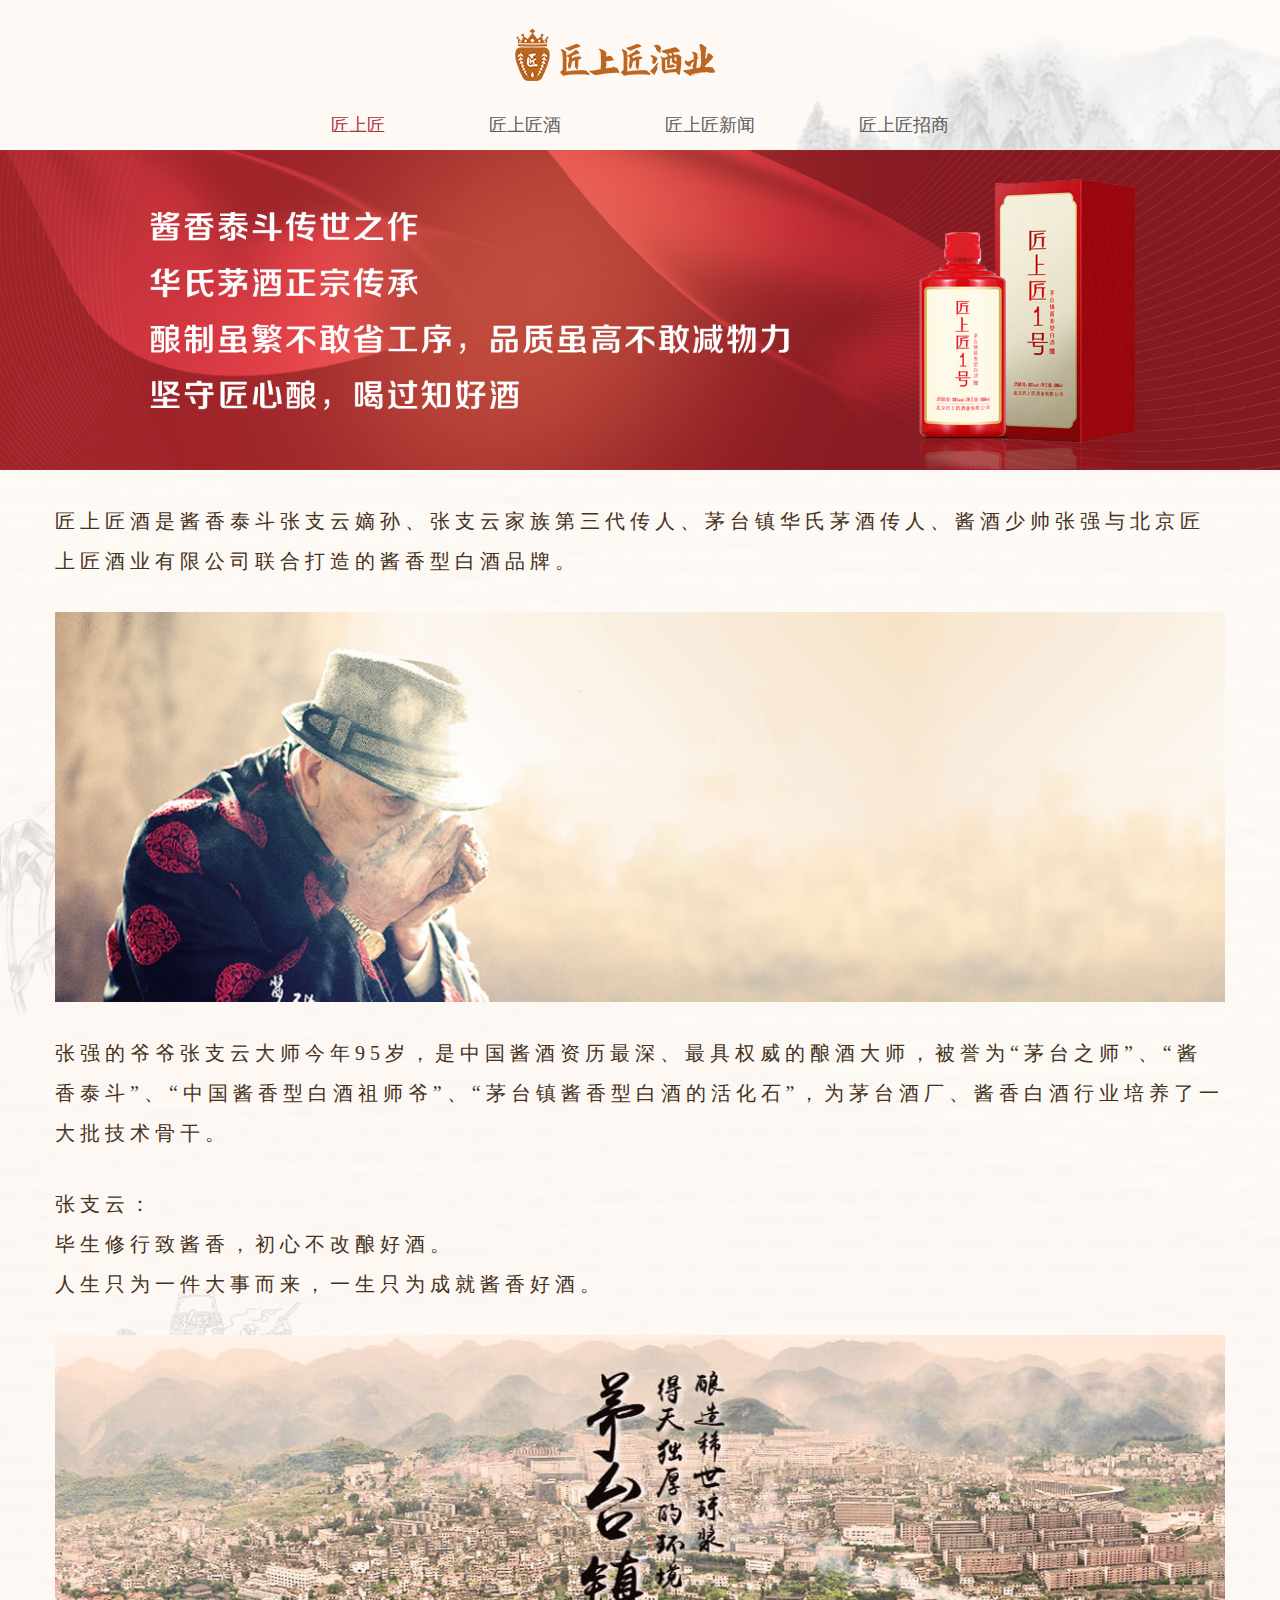
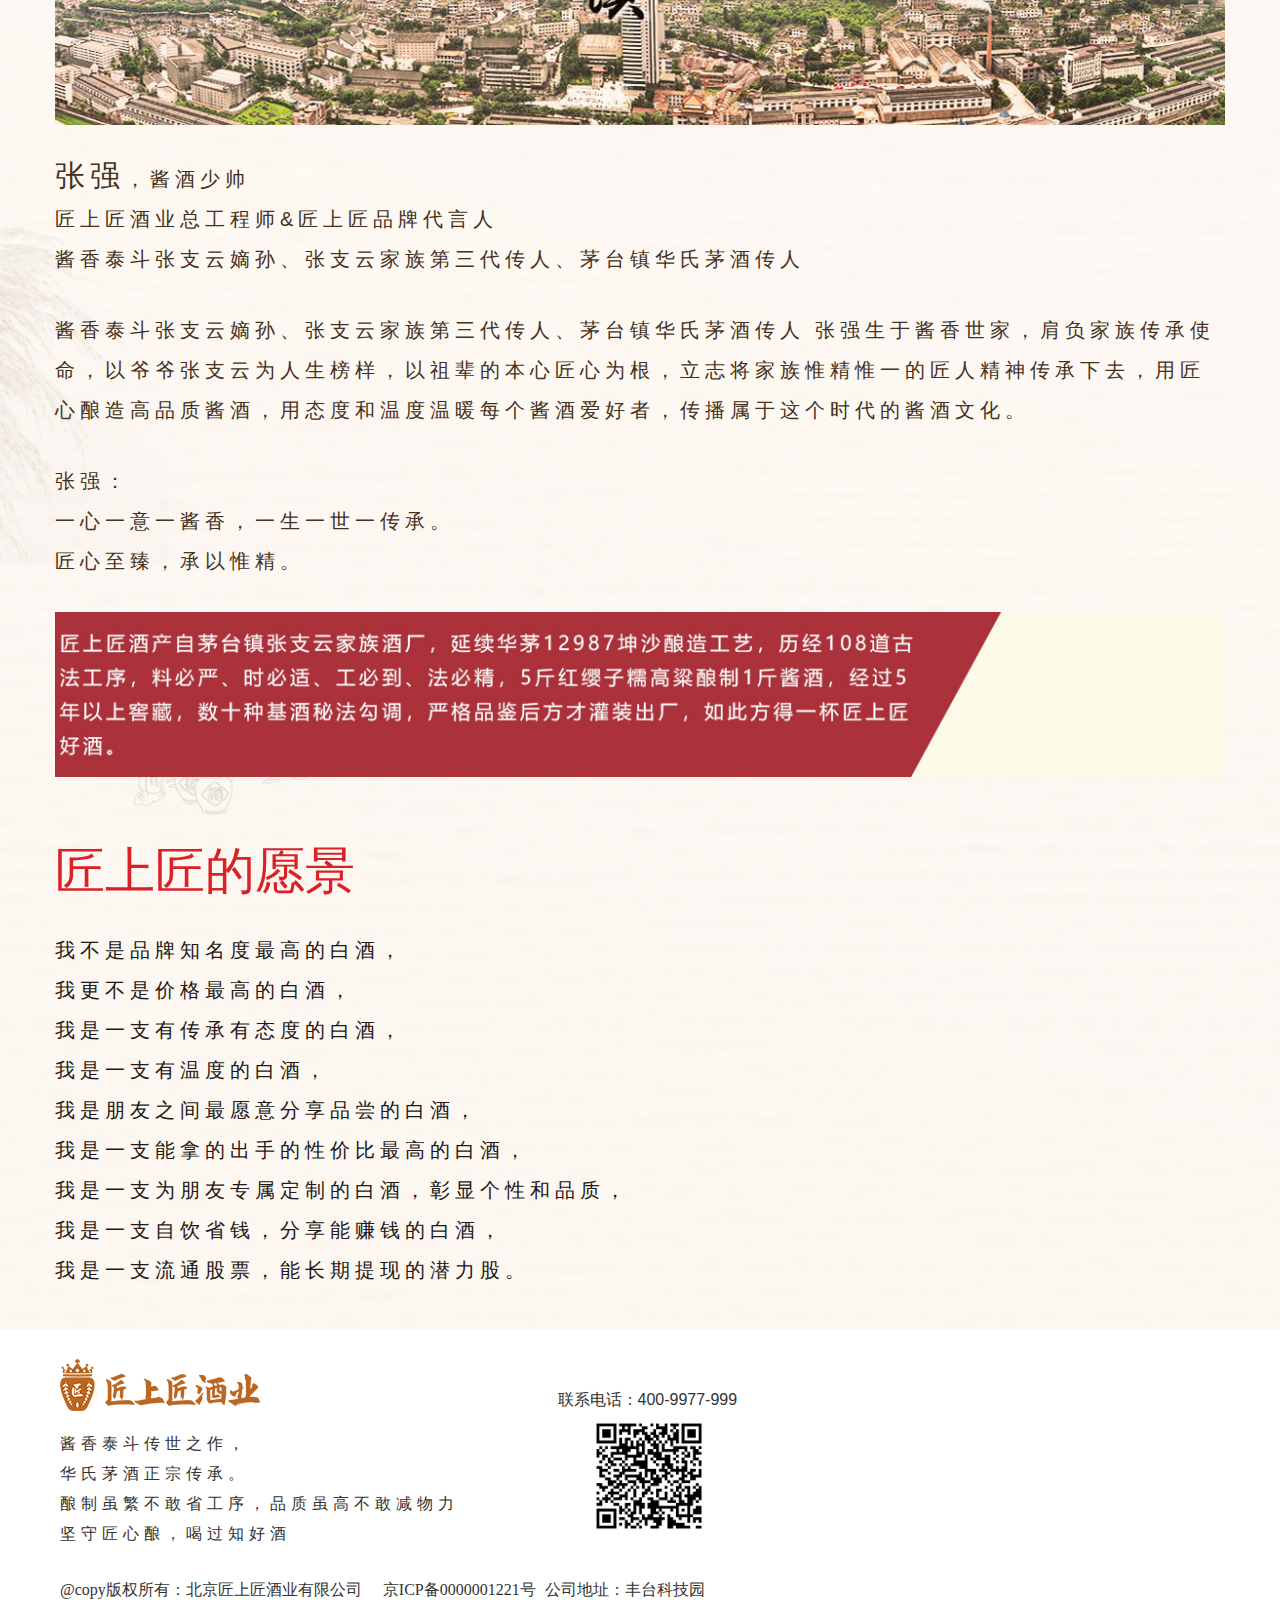
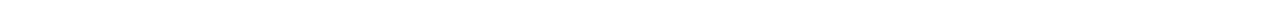
<file: index.html>
<!DOCTYPE html>
<html lang="en">

<head>
    <meta charset="UTF-8">
    <meta name="viewport" content="width=device-width, initial-scale=1.0, maximum-scale=1, user-scalable=no">
    <meta http-equiv="X-UA-Compatible" content="ie=edge">
    <link rel="shortcut icon" href="images/logo.jpg" type="image/x-icon">
    <link rel="stylesheet" href="css/bootstrap.css">
    <link rel="stylesheet" href="css/normalize.css">
    <link rel="stylesheet" href="css/style.css">
    <script>
        functionresize() {
            vardocEl = document.documentElement;
            varclientWidth = window.innerWidth;
            if (!clientWidth) return;
            if (clientWidth >= 640) {
                docEl.style.fontSize = '100px';
            } else {
                docEl.style.fontSize = 100 * (clientWidth / 640) + 'px';
            }

        }
        resize();


        window.addEventListener('resize', resize);
    </script>
    <title>匠上匠酒业</title>
</head>

<body>
    <!-- 移动端导航 -->
    <div class="container navtry">
        <img class="mlogo" src="images/log.png" alt="">
        <ul class="navul">
            <li class="active"><a class="one" href="index.html">匠上匠</a></li>
            <li><a class="two" href="wine.html">匠上匠酒</a></li>
            <li><a href="news.html">匠上匠新闻</a></li>
            <li><a href="#">匠上匠招商</a></li>
        </ul>
    </div>
    <nav class="navbar navbar-default" role="navigation">
        <div class="container">
            <div class="navbar-header">
                <button type="button" class="navbar-toggle" data-toggle="collapse" data-target="#example-navbar-collapse">
                    <span class="sr-only">切换导航</span>
                    <span class="icon-bar"></span>
                    <span class="icon-bar"></span>
                    <span class="icon-bar"></span>
                </button>
                <a class="navbar-brand" href="#">
                    <img class="mlogo" src="images/log.png" alt="">
                </a>
            </div>
            <div class="collapse navbar-collapse" id="example-navbar-collapse">
                <ul class="nav navbar-nav">
                    <li class="active"><a class="one" href="index.html">首页</a></li>
                    <li><a class="two" href="jiu.html">酒</a></li>
                    <li><a href="#">新闻</a></li>
                    <li><a href="#">招商</a></li>
                </ul>
            </div>
        </div>
    </nav>
    <!-- pc端导航 -->
    <nav>
        <div class="container">

            <div class="nav_box">
                <div id="header" class="header">
                    <div id="logo" class="logo"><img src="images/log.png" alt="匠上匠酒业" /></div>
                </div>
                <div id="list_box" class="list_box">
                    <ul>
                        <li class="active"><a href="index.html">匠上匠</a></li>
                        <li><a href="#">匠上匠酒</a></li>
                        <li><a href="news.html">匠上匠新闻</a></li>
                        <li><a href="#">匠上匠招商</a></li>
                    </ul>
                </div>
            </div>
        </div>

    </nav>
    <!-- 移动端轮播 -->
    <div id="myCarousel" class="carousel slide">
        <!-- 轮播（Carousel）指标 -->
        <!-- <ol class="carousel-indicators">
            <li data-target="#myCarousel" data-slide-to="0" class="active"></li>
            <li data-target="#myCarousel" data-slide-to="1"></li>
            <li data-target="#myCarousel" data-slide-to="2"></li>
        </ol> -->
        <!-- 轮播（Carousel）项目 -->
        <div class="carousel-inner">
            <div class="item active">
                <img src="images/banner.png" alt="First slide">
            </div>
            <!-- <div class="item">
                <img src="images/banner.png" alt="Second slide">
            </div>
            <div class="item">
                <img src="images/banner.png" alt="Third slide">
            </div> -->
        </div>
    </div>
    <!-- pc端轮播 -->
    <div id="myCarousel2" class="carousel slide">
        <!-- 轮播（Carousel）指标 -->
        <!-- <ol class="carousel-indicators">
            <li data-target="#myCarousel" data-slide-to="0" class="active"></li>
            <li data-target="#myCarousel" data-slide-to="1"></li>
            <li data-target="#myCarousel" data-slide-to="2"></li>
        </ol> -->
        <!-- 轮播（Carousel）项目 -->
        <div class="carousel-inner">
            <div class="item active">
                <img src="images/banner.png" alt="First slide">
            </div>
            <!-- <div class="item">
                <img src="images/banner.png" alt="Second slide">
            </div>
            <div class="item">
                <img src="images/banner.png" alt="Third slide">
            </div> -->
        </div>
    </div>
    <!-- 主要内容 -->
    <div class="container-fluid">
        <div class="container" style="padding: 0">
            <p class="zzy">匠上匠酒是酱香泰斗张支云嫡孙、张支云家族第三代传人、茅台镇华氏茅酒传人、酱酒少帅张强与北京匠上匠酒业有限公司联合打造的酱香型白酒品牌。</p>
            <img style="width: 100%;" src="images/zzy.jpg" alt="">
            <p class="zzy">张强的爷爷张支云大师今年95岁，是中国酱酒资历最深、最具权威的酿酒大师，被誉为“茅台之师”、“酱香泰斗”、“中国酱香型白酒祖师爷”、“茅台镇酱香型白酒的活化石”，为茅台酒厂、酱香白酒行业培养了一大批技术骨干。</p>
            <div class="text">
                <h4>张支云：</h4>
                <h4>毕生修行致酱香，初心不改酿好酒。</h4>
                <h4>人生只为一件大事而来，一生只为成就酱香好酒。</h4>
            </div>

            <img style="width: 100%;" src="images/zq.jpg" alt="">
            <div class="text textzq">
                <h4><span>张强</span>，酱酒少帅</h4>
                <h4>匠上匠酒业总工程师&匠上匠品牌代言人</h4>
                <h4>酱香泰斗张支云嫡孙、张支云家族第三代传人、茅台镇华氏茅酒传人</h4>
            </div>
            <p class="zzy">酱香泰斗张支云嫡孙、张支云家族第三代传人、茅台镇华氏茅酒传人 张强生于酱香世家，肩负家族传承使命，以爷爷张支云为人生榜样，以祖辈的本心匠心为根，立志将家族惟精惟一的匠人精神传承下去，用匠心酿造高品质酱酒，用态度和温度温暖每个酱酒爱好者，传播属于这个时代的酱酒文化。
            </p>
            <div class="text">
                <h4>张强：</h4>
                <h4>一心一意一酱香，一生一世一传承。</h4>
                <h4>匠心至臻，承以惟精。</h4>
            </div>
            <img style="width: 100%;" src="images/ht.jpg" alt="">
            <div class="hope">
                <h1 class="title">匠上匠的愿景</h1>
                <p class="hope_text">我不是品牌知名度最高的白酒，</p>
                <p class="hope_text">我更不是价格最高的白酒，</p>
                <p class="hope_text">我是一支有传承有态度的白酒，</p>
                <p class="hope_text">我是一支有温度的白酒，</p>
                <p class="hope_text">我是朋友之间最愿意分享品尝的白酒，</p>
                <p class="hope_text">我是一支能拿的出手的性价比最高的白酒，</p>
                <p class="hope_text">我是一支为朋友专属定制的白酒，彰显个性和品质，</p>
                <p class="hope_text">我是一支自饮省钱，分享能赚钱的白酒，</p>
                <p class="hope_text">我是一支流通股票，能长期提现的潜力股。</p>
            </div>
        </div>
    </div>
    <!-- 底部 -->
    <footer>
        <div class="container">
            <div class="row">
                <div class="footer_left col-xs-7 col-md-5">
                    <img src="images/log.png" alt="">
                    <h4>酱香泰斗传世之作，</h4>
                    <h4>华氏茅酒正宗传承。</h4>
                    <h4>酿制虽繁不敢省工序，品质虽高不敢减物力</h4>
                    <h4>坚守匠心酿，喝过知好酒</h4>
                </div>
                <div class="footer_right col-xs-5 col-md-7">
                    <h4>联系电话：400-9977-999</h4>

                    <img src="images/ewm.png" alt="">
                </div>
            </div>
            <p class="copyright">
                <span>@copy版权所有：北京匠上匠酒业有限公司&nbsp;&nbsp;&nbsp;</span>
                <span>京ICP备0000001221号</span>
                <span class="address">公司地址：丰台科技园</span>
            </p>
        </div>
    </footer>
</body>
<script src="js/jquery-2.1.3.min.js"></script>
<script src="js/bootstrap.js"></script>
<script>
    $('#myCarousel').carousel({
        interval: 2000
    })
    $('#myCarousel2').carousel({
        interval: 2000
    })
</script>
<script>
    $("#list_box .active a").each(function() {
        var link = this.href.toLowerCase().substring(0, this.href.length - 5);
        if (document.location.href.toLocaleLowerCase().indexOf(link) > -1) {
            $("#list_box  .active a").removeClass("sel");
            $(this).addClass("sel");
        }
    });
    $(function() {
        var scrollTop = $(window).scrollTop();
        if (scrollTop > 192) {
            $(".header").removeClass("header");
            $(".logo").addClass("logo2");
            $(".list_box").addClass("list_box2");
            $("nav").addClass("nav");
            // $('#myCarousel').css('margin-top', '80px');
        }

        $(window).scroll(function() {
            var scrollTop = $(window).scrollTop()
            $(".header").removeClass("header");
            $(".logo").addClass("logo2");
            $(".list_box").addClass("list_box2");
            $("nav").addClass("nav");
            $('#myCarousel2').css('margin-top', '80px');

        })
    });
</script>

</html>
</file>
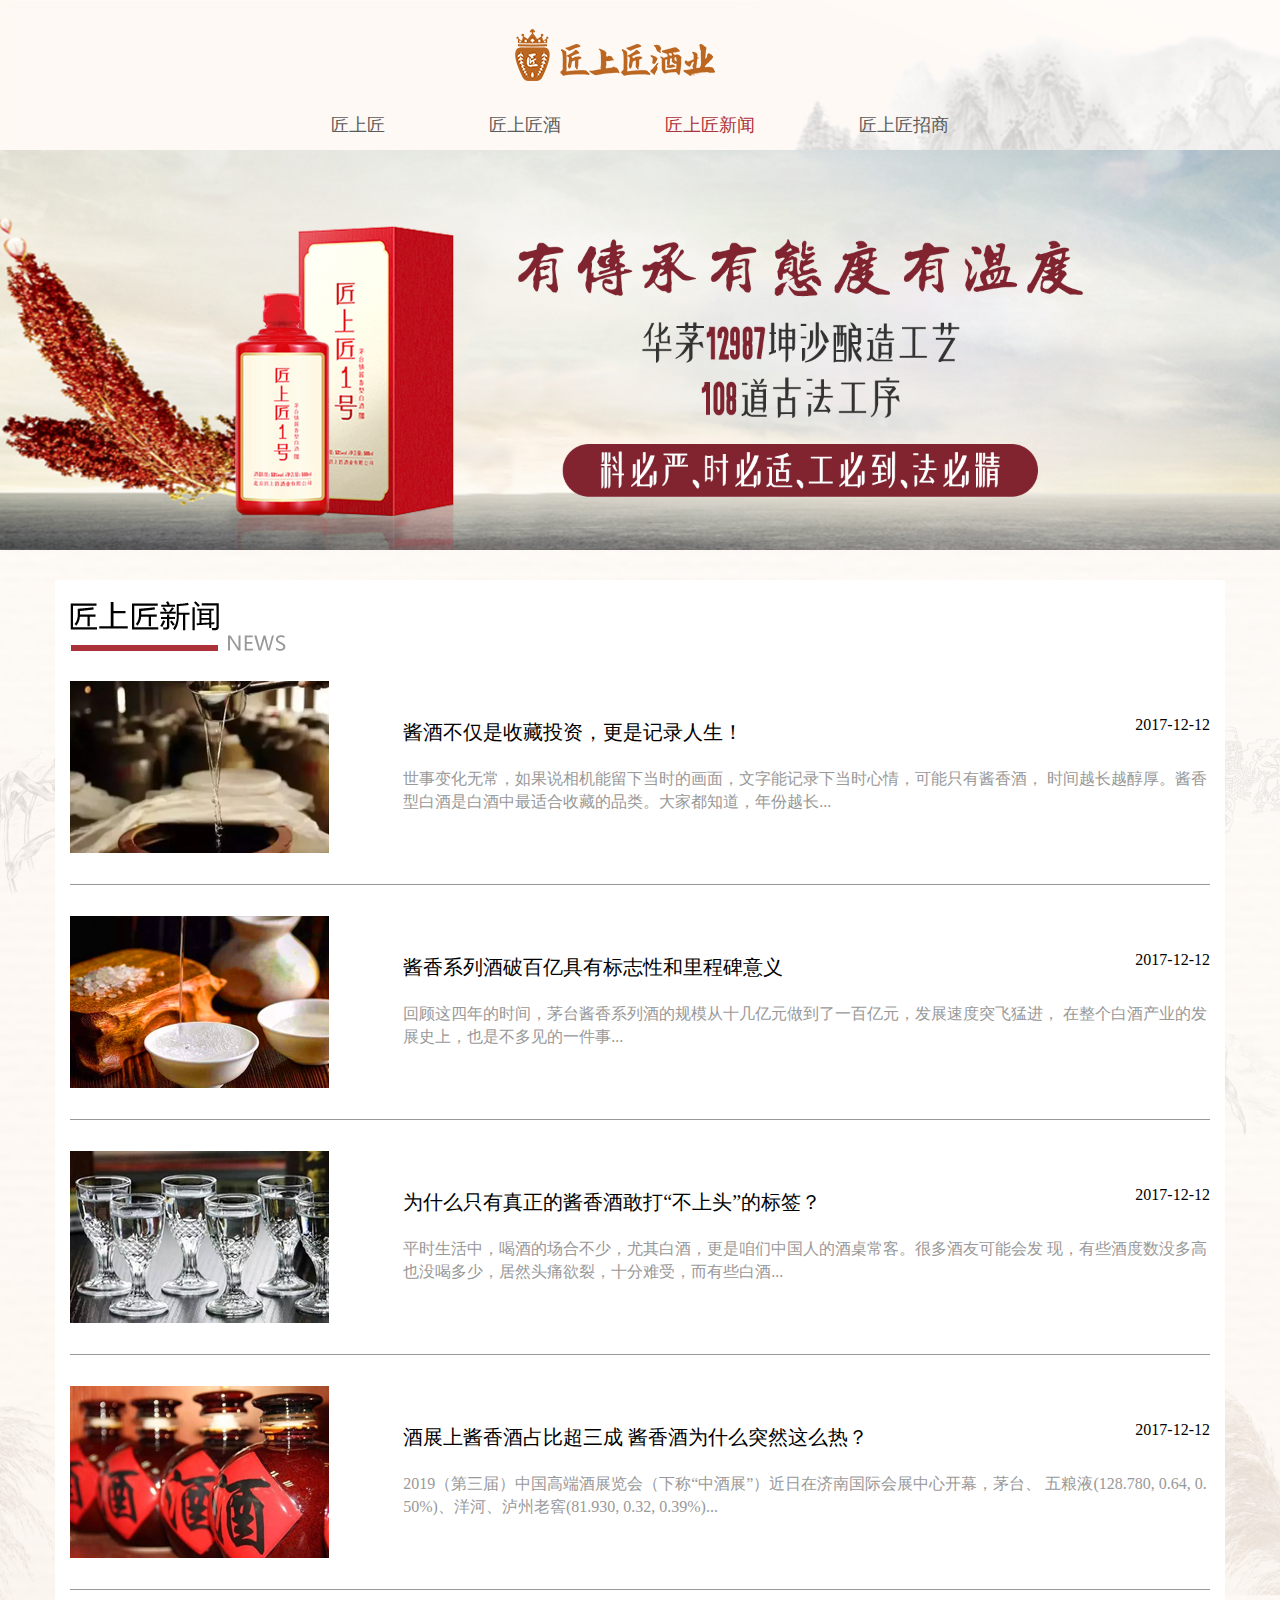
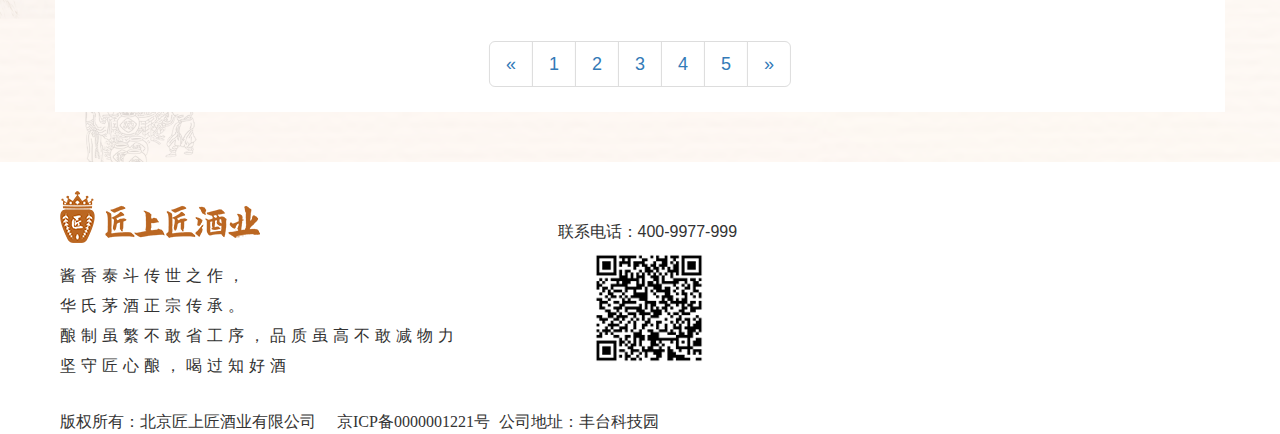
<file: news.html>
<!DOCTYPE html>
<html lang="en">

<head>
    <meta charset="UTF-8">
    <meta name="viewport" content="width=device-width, initial-scale=1.0, maximum-scale=1, user-scalable=no">
    <meta http-equiv="X-UA-Compatible" content="ie=edge">
    <link rel="shortcut icon" href="images/logo.jpg" type="image/x-icon">
    <link rel="stylesheet" href="css/bootstrap.css">
    <link rel="stylesheet" href="css/normalize.css">
    <link rel="stylesheet" href="css/common.css">
    <link rel="stylesheet" href="css/news.css">
    <script>
        functionresize() {
            vardocEl = document.documentElement;
            varclientWidth = window.innerWidth;
            if (!clientWidth) return;
            if (clientWidth >= 640) {
                docEl.style.fontSize = '100px';
            } else {
                docEl.style.fontSize = 100 * (clientWidth / 640) + 'px';
            }

        }
        resize();


        window.addEventListener('resize', resize);
    </script>
    <title>匠上匠酒业</title>
</head>

<body>
    <!-- 移动端导航 -->
    <div class="container navtry">
        <img class="mlogo" src="images/log.png" alt="">
        <ul class="navul">
            <li><a class="one" href="index.html">匠上匠</a></li>
            <li><a class="two" href="wine.html">匠上匠酒</a></li>
            <li class="active"><a href="news.html">匠上匠新闻</a></li>
            <li><a href="#">匠上匠招商</a></li>
        </ul>
    </div>
    <nav class="navbar navbar-default" role="navigation">
        <div class="container">
            <div class="navbar-header">
                <button type="button" class="navbar-toggle" data-toggle="collapse" data-target="#example-navbar-collapse">
                    <span class="sr-only">切换导航</span>
                    <span class="icon-bar"></span>
                    <span class="icon-bar"></span>
                    <span class="icon-bar"></span>
                </button>
                <a class="navbar-brand" href="#">
                    <img class="mlogo" src="images/log.png" alt="">
                </a>
            </div>
            <div class="collapse navbar-collapse" id="example-navbar-collapse">
                <ul class="nav navbar-nav">
                    <li class="active"><a class="one" href="index.html">首页</a></li>
                    <li><a class="two" href="jiu.html">酒</a></li>
                    <li><a href="#">新闻</a></li>
                    <li><a href="#">招商</a></li>
                </ul>
            </div>
        </div>
    </nav>
    <!-- pc端导航 -->
    <nav>
        <div class="container">

            <div class="nav_box">
                <div id="header" class="header">
                    <div id="logo" class="logo"><img src="images/log.png" alt="匠上匠酒业" /></div>
                </div>
                <div id="list_box" class="list_box">
                    <ul>
                        <li><a href="index.html">匠上匠</a></li>
                        <li><a href="#">匠上匠酒</a></li>
                        <li class="active"><a href="news.html">匠上匠新闻</a></li>
                        <li><a href="#">匠上匠招商</a></li>
                    </ul>
                </div>
            </div>
        </div>

    </nav>
    <!-- 移动端轮播 -->
    <div id="myCarousel" class="carousel slide">
        <!-- 轮播（Carousel）指标 -->
        <!-- <ol class="carousel-indicators">
            <li data-target="#myCarousel" data-slide-to="0" class="active"></li>
            <li data-target="#myCarousel" data-slide-to="1"></li>
            <li data-target="#myCarousel" data-slide-to="2"></li>
        </ol> -->
        <!-- 轮播（Carousel）项目 -->
        <div class="carousel-inner">
            <div class="item active">
                <img src="images/xinwen-banner.png" alt="First slide">
            </div>
            <!-- <div class="item">
                <img src="images/banner.png" alt="Second slide">
            </div>
            <div class="item">
                <img src="images/banner.png" alt="Third slide">
            </div> -->
        </div>
    </div>
    <!-- pc端轮播 -->
    <div id="myCarousel2" class="carousel slide">
        <!-- 轮播（Carousel）指标 -->
        <!-- <ol class="carousel-indicators">
            <li data-target="#myCarousel" data-slide-to="0" class="active"></li>
            <li data-target="#myCarousel" data-slide-to="1"></li>
            <li data-target="#myCarousel" data-slide-to="2"></li>
        </ol> -->
        <!-- 轮播（Carousel）项目 -->
        <div class="carousel-inner">
            <div class="item active">
                <img src="images/xinwen-banner.png" alt="First slide">
            </div>
            <!-- <div class="item">
                <img src="images/banner.png" alt="Second slide">
            </div>
            <div class="item">
                <img src="images/banner.png" alt="Third slide">
            </div> -->
        </div>
    </div>
    <div class="container-fluid">
        <div class="container bread">
            <div class="title">
                <img src="images/new.png" alt="">
            </div>
            <div class="con">
                <div class="con_left">
                    <img src="images/news-1.png" alt="">
                </div>
                <div class="con_right">
                    <div class="right_title">
                        <span class="title1">酱酒不仅是收藏投资，更是记录人生！</span>
                        <span class="time">2017-12-12</span>
                    </div>
                    <div class="right_text">
                        世事变化无常，如果说相机能留下当时的画面，文字能记录下当时心情，可能只有酱香酒， 时间越长越醇厚。酱香型白酒是白酒中最适合收藏的品类。大家都知道，年份越长...
                    </div>
                </div>
            </div>
            <div class="con">
                <div class="con_left">
                    <img src="images/news-2.png" alt="">
                </div>
                <div class="con_right">
                    <div class="right_title">
                        <span class="title1">酱香系列酒破百亿具有标志性和里程碑意义</span>
                        <span class="time">2017-12-12</span>
                    </div>
                    <div class="right_text">
                        回顾这四年的时间，茅台酱香系列酒的规模从十几亿元做到了一百亿元，发展速度突飞猛进， 在整个白酒产业的发展史上，也是不多见的一件事...
                    </div>
                </div>
            </div>
            <div class="con">
                <div class="con_left">
                    <img src="images/news-3.png" alt="">
                </div>
                <div class="con_right">
                    <div class="right_title">
                        <span class="title1">为什么只有真正的酱香酒敢打“不上头”的标签？</span>
                        <span class="time">2017-12-12</span>
                    </div>
                    <div class="right_text">
                        平时生活中，喝酒的场合不少，尤其白酒，更是咱们中国人的酒桌常客。很多酒友可能会发 现，有些酒度数没多高也没喝多少，居然头痛欲裂，十分难受，而有些白酒...
                    </div>
                </div>
            </div>
            <div class="con">
                <div class="con_left">
                    <img src="images/news-4.png" alt="">
                </div>
                <div class="con_right">
                    <div class="right_title">
                        <span class="title1">酒展上酱香酒占比超三成 酱香酒为什么突然这么热？</span>
                        <span class="time">2017-12-12</span>
                    </div>
                    <div class="right_text">
                        2019（第三届）中国高端酒展览会（下称“中酒展”）近日在济南国际会展中心开幕，茅台、 五粮液(128.780, 0.64, 0.50%)、洋河、泸州老窖(81.930, 0.32, 0.39%)...
                    </div>
                </div>
            </div>
            <ul class="pagination pagination-lg">
                <li><a href="#">&laquo;</a></li>
                <li><a href="#">1</a></li>
                <li><a href="#">2</a></li>
                <li><a href="#">3</a></li>
                <li><a href="#">4</a></li>
                <li><a href="#">5</a></li>
                <li><a href="#">&raquo;</a></li>
            </ul>
        </div>
    </div>

    <!-- 底部 -->
    <footer>
        <div class="container">
            <div class="row">
                <div class="footer_left col-xs-7 col-md-5">
                    <img src="images/log.png" alt="">
                    <h4>酱香泰斗传世之作，</h4>
                    <h4>华氏茅酒正宗传承。</h4>
                    <h4>酿制虽繁不敢省工序，品质虽高不敢减物力</h4>
                    <h4>坚守匠心酿，喝过知好酒</h4>
                </div>
                <div class="footer_right col-xs-5 col-md-7">
                    <h4>联系电话：400-9977-999</h4>

                    <img src="images/ewm.png" alt="">
                </div>
            </div>
            <p class="copyright">
                <span>版权所有：北京匠上匠酒业有限公司&nbsp;&nbsp;&nbsp;</span>
                <span>京ICP备0000001221号</span>
                <span class="address">公司地址：丰台科技园</span>
            </p>
        </div>
    </footer>
</body>
<script src="js/jquery-2.1.3.min.js"></script>
<script src="js/bootstrap.js"></script>
<script>
    $('#myCarousel').carousel({
        interval: 2000
    })
    $('#myCarousel2').carousel({
        interval: 2000
    })
</script>
<script>
    $("#list_box .active a").each(function() {
        var link = this.href.toLowerCase().substring(0, this.href.length - 5);
        if (document.location.href.toLocaleLowerCase().indexOf(link) > -1) {
            $("#list_box .active a").removeClass("sel");
            $(this).addClass("sel");
        }
    });
    $(function() {
        var scrollTop = $(window).scrollTop();
        if (scrollTop > 192) {
            $(".header").removeClass("header");
            $(".logo").addClass("logo2");
            $(".list_box").addClass("list_box2");
            $("nav").addClass("nav");
            // $('#myCarousel').css('margin-top', '80px');
        }

        $(window).scroll(function() {
            var scrollTop = $(window).scrollTop()
            $(".header").removeClass("header");
            $(".logo").addClass("logo2");
            $(".list_box").addClass("list_box2");
            $("nav").addClass("nav");
            $('#myCarousel2').css('margin-top', '80px');

        })
    });
</script>

</html>
</file>
<file: css/style.css>
.nav_box {
    display: none;
}

.navtry {
    width: 100%;
    display: flex;
    justify-content: space-between;
    height: 4.5rem;
    position: fixed;
    top: 0;
    z-index: 99999;
    background-image: url(../images/navb.jpg);
    background-size: cover;
}

.mlogo {
    height: 2rem;
    margin-top: 1.25rem;
    margin-right: 3.6rem;
}

.navul {
    line-height: 4.5rem;
    padding: 0;
    margin: 0;
    overflow: hidden;
}

.navul li {
    float: left;
    list-style: none;
    margin-right: 1rem;
}

.navul li:last-child {
    margin-right: 0;
}

.navul .active a {
    color: #ab313a;
}

.navul li a {
    font-size: 1.1rem;
    color: #5c5b5b;
}

#myCarousel {
    margin-top: 4.5rem;
}

#myCarousel2 {
    display: none;
}

p {
    font-family: 'Microsoft YaHei'
}

.navbar {
    display: none;
    background-image: url(../images/navb.jpg);
    background-size: cover;
    background-position-x: 60rem;
    margin-bottom: 0;
    border: 0px;
}

.navbar-default {
    border-color: transparent;
}

.carousel-inner>.item>img {
    width: 100%;
}

.container-fluid {
    background-image: url(../images/conb.png);
    background-size: cover;
}

.zzy {
    width: 100%;
    margin: 2rem 0;
    font-size: 1.3rem;
    color: #453120;
    line-height: 2.3rem;
    letter-spacing: 0.3rem;
}

.text {
    font-size: 1.3rem;
}

.text h4 {
    color: #453120;
    font-size: 1.3rem;
    line-height: 2.3rem;
    letter-spacing: 0.1rem;
}

.text h4:last-child {
    margin-bottom: 2rem;
}

.container-fluid {
    padding-bottom: 2rem;
}

.footer_left img {
    margin: 2rem 0 1rem 0;
    height: 3rem;
}

.footer_left h4 {
    font-size: 1rem;
    color: #333;
    line-height: 2.3rem;
}

.footer_right {
    padding-top: 3rem;
}

.footer_right h4 {
    font-size: 1rem;
    color: #333;
    margin: 0;
    line-height: 2.3rem;
}

.footer_right img {
    height: 10rem;
    margin-left: 0.5rem;
}

.copyright {
    width: 100%;
    font-size: 1rem;
    text-align: left;
    margin-top: 3rem;
    /* margin-left: 1.5rem; */
}

.col-md-5 {
    padding-left: 0.5rem;
}

.copyright .address {
    display: block;
    line-height: 2rem;
}

.copyright span {
    margin-left: 0.5rem;
}

.text h4:first-child {
    font-weight: 560;
}

.textzq {
    margin-top: 2rem;
    letter-spacing: 0.1rem;
}

.textzq h4:first-child {
    font-weight: normal;
}

.textzq h4:first-child span {
    font-size: 1.6rem;
}

.textzq h4:last-child {
    margin-bottom: 0;
}

.hope .title {
    font-size: 2rem;
    color: #db2128;
    margin-bottom: 1rem;
    margin-top: 4rem;
}

.hope_text {
    font-size: 1.3rem;
    color: #231815;
    line-height: 2.3rem;
    letter-spacing: 0.1rem;
}

.row {
    margin: 0;
}

footer {
    background-color: #fff;
}

footer .container {
    padding-right: 0;
    padding-left: 0;
}

@media (min-width: 768px) {
    nav {
        width: 100%;
        background: url(../images/navb.jpg) repeat;
        background-size: cover;
        z-index: 10000;
    }
    .header {
        height: 100px;
        overflow: hidden;
        -webkit-transition: 1s all;
    }
    .nav {
        position: fixed;
        top: 0;
        left: 0;
        width: 100%;
        ;
        z-index: 10;
        overflow: hidden;
    }
    .nav_box {
        margin: 0 auto;
        display: block;
    }
    .logo {
        width: 250px;
        height: 45px;
        margin: 50px auto 0;
        vertical-align: top;
    }
    .logo2 {
        width: 250px;
        height: 45px;
        float: left;
        margin-top: 14px!important;
        -webkit-transition: 1s all;
    }
    .logo2 img {
        max-width: 237px;
        myimg:expression(onload=function() {
            ¡¡¡¡this.style.width=(this.offsetWidth > 180)?"180px": "auto"
        }
        ¡¡¡¡);
    }
    .list_box {
        width: 100%;
        height: 50px;
        line-height: 50px;
    }
    .list_box ul {
        text-align: center;
        font-family: "Microsoft YaHei", Helvetica;
    }
    .list_box ul li {
        display: inline-block;
        padding-right: 100px;
        font-size: 18px;
    }
    .list_box ul li:last-child {
        padding-right: 0px;
    }
    .list_box ul li a {
        color: #5c5b5b;
        display: block;
    }
    .list_box ul li a:hover {
        color: #ab313a;
    }
    #list_box ul li a.sel {
        color: #ab313a;
    }
    .list_box2 {
        width: 100%;
        height: 80px;
        line-height: 80px;
        margin: 0 auto;
        -webkit-transition: 1s all;
    }
    .list_box2 ul {
        float: right;
        font-family: "Microsoft YaHei", Helvetica;
        width: 62%;
        display: flex;
        justify-content: space-between;
    }
    .list_box2 ul li {
        display: inline-block;
        padding-right: 0;
        font-size: 15px;
    }
    .list_box2 ul li:last-child {
        padding-right: 0;
    }
    .list_box2 ul li a {
        color: #5c5b5b;
        display: block;
    }
    .list_box2 ul li a:hover {
        color: #ab313a;
    }
    .navbar-brand {
        padding: 0;
        height: 110px;
    }
    .navbar {
        display: none;
        height: 110px;
        background-image: url(../images/navb.jpg);
        background-size: cover;
        background-position-x: 50px;
    }
    .logo {
        height: 52px;
        margin-top: 29px;
    }
    .navbar-nav {
        width: 70%;
        float: right;
    }
    .navbar-nav>li {
        width: 25%;
        height: 110px;
        text-align: center;
        display: flex;
        justify-content: center;
        align-items: center;
        padding-bottom: 0;
        padding-top: 0;
    }
    .nav>li>a {
        padding: 0;
    }
    .navbar-nav>li>a {
        width: 40%;
        height: 50px;
        line-height: 50px;
    }
    .navbar-default .navbar-nav>.active a {
        border-bottom: 3px solid #aa373d;
    }
    .navbar-default .navbar-nav>.active>a {
        background-color: transparent;
        color: #aa373d;
    }
    .navbar-default .navbar-nav>.active>a:hover {
        background-color: transparent;
        color: #aa373d
    }
    .navbar-default .navbar-nav>li>a:hover {
        background-color: transparent;
        color: #aa373d;
    }
    .zzy {
        margin: 31px 0;
        font-size: 20px;
        letter-spacing: 5px;
        line-height: 40px;
    }
    .text {
        padding: 0 0 0 0;
    }
    .text h4 {
        margin-bottom: 0;
        line-height: 40px;
        color: #453120;
        font-size: 20px;
        letter-spacing: 5px;
    }
    .text h4:last-child {
        margin-bottom: 31px;
    }
    .container-fluid {
        padding-bottom: 40px;
    }
    .footer_left img {
        margin: 29px 0 18px 0;
        height: 52px;
    }
    .footer_left h4 {
        font-size: 16px;
        color: #333;
        margin-bottom: 0px;
        line-height: 30px;
        letter-spacing: 5px;
    }
    .footer_right {
        padding-top: 55px;
    }
    .footer_right h4 {
        font-size: 16px;
        color: #333;
        margin: 0;
        line-height: 30px;
    }
    .footer_right img {
        height: 122px;
        margin-left: 30px;
    }
    .copyright {
        width: 100%;
        font-size: 16px;
        text-align: left;
        margin-top: 30px;
    }
    .navtry {
        display: none;
    }
    .copyright .address {
        display: inline-block;
        line-height: 0;
    }
    #myCarousel {
        margin-top: 0;
        display: none;
    }
    #myCarousel2 {
        display: block;
    }
    .textzq {
        margin-top: 31px;
        letter-spacing: 5px
    }
    .textzq h4:first-child {
        font-weight: normal;
    }
    .textzq h4:first-child span {
        font-size: 30px;
    }
    .textzq h4:last-child {
        margin-bottom: 0;
    }
    .hope .title {
        font-size: 50px;
        color: #db2128;
        margin-bottom: 31px;
        margin-top: 67px;
    }
    .hope_text {
        font-size: 20px;
        color: #231815;
        line-height: 40px;
        letter-spacing: 5px;
    }
}
</file>
<file: css/common.css>
/* nav */

.nav_box {
    display: none;
}

.navtry {
    width: 100%;
    display: flex;
    justify-content: space-between;
    height: 4.5rem;
    position: fixed;
    top: 0;
    z-index: 99999;
    background-image: url(../images/navb.jpg);
    background-size: cover;
}

.mlogo {
    height: 2rem;
    margin-top: 1.25rem;
    margin-right: 3.6rem;
}

.navul {
    line-height: 4.5rem;
    padding: 0;
    margin: 0;
    overflow: hidden;
}

.navul li {
    float: left;
    list-style: none;
    margin-right: 1rem;
}

.navul li:last-child {
    margin-right: 0;
}

.navul .active a {
    color: #ab313a;
}

.navul li a {
    font-size: 1.1rem;
    color: #5c5b5b;
}

#myCarousel {
    margin-top: 4.5rem;
}

#myCarousel2 {
    display: none;
}

.col-md-5 {
    padding-left: 0.5rem;
}

p {
    font-family: 'Microsoft YaHei'
}

.navbar {
    display: none;
    background-image: url(../images/navb.jpg);
    background-size: cover;
    background-position-x: 60rem;
    margin-bottom: 0;
    border: 0px;
}

.navbar-default {
    border-color: transparent;
}

.carousel-inner>.item>img {
    width: 100%;
}

.container-fluid {
    background-image: url(../images/conb.png);
    background-size: cover;
}


/* footer */

.footer_left img {
    margin: 2rem 0 1rem 0;
    height: 3rem;
}

.footer_left h4 {
    font-size: 1rem;
    color: #333;
    line-height: 2.3rem;
}

.footer_right {
    padding-top: 3rem;
}

.footer_right h4 {
    font-size: 1rem;
    color: #333;
    margin: 0;
    line-height: 2.3rem;
}

.footer_right img {
    height: 10rem;
    margin-left: 0.5rem;
}

.copyright {
    width: 100%;
    font-size: 1rem;
    text-align: left;
    margin-top: 3rem;
    /* margin-left: 1.5rem; */
}

.copyright .address {
    display: block;
    line-height: 2rem;
}

.copyright span {
    margin-left: 0.5rem;
}

.row {
    margin: 0;
}

footer {
    background-color: #fff;
}

footer .container {
    padding-right: 0;
    padding-left: 0;
}

@media (min-width: 768px) {
    nav {
        width: 100%;
        background: url(../images/navb.jpg) repeat;
        background-size: cover;
        z-index: 10000;
    }
    .header {
        height: 100px;
        overflow: hidden;
        -webkit-transition: 1s all;
    }
    .nav {
        position: fixed;
        top: 0;
        left: 0;
        width: 100%;
        ;
        z-index: 10;
        overflow: hidden;
    }
    .nav_box {
        margin: 0 auto;
        display: block;
    }
    .logo {
        width: 250px;
        height: 45px;
        margin: 50px auto 0;
        vertical-align: top;
    }
    .logo2 {
        width: 250px;
        height: 45px;
        float: left;
        margin-top: 14px!important;
        -webkit-transition: 1s all;
    }
    .logo2 img {
        max-width: 237px;
        myimg:expression(onload=function() {
            ¡¡¡¡this.style.width=(this.offsetWidth > 180)?"180px": "auto"
        }
        ¡¡¡¡);
    }
    .list_box {
        width: 100%;
        height: 50px;
        line-height: 50px;
    }
    .list_box ul {
        text-align: center;
        font-family: "Microsoft YaHei", Helvetica;
    }
    .list_box ul li {
        display: inline-block;
        padding-right: 100px;
        font-size: 18px;
    }
    .list_box ul li:last-child {
        padding-right: 0px;
    }
    .list_box ul li a {
        color: #5c5b5b;
        display: block;
    }
    .list_box ul li a:hover {
        color: #ab313a;
    }
    #list_box ul li a.sel {
        color: #ab313a;
    }
    .list_box2 {
        width: 100%;
        height: 80px;
        line-height: 80px;
        margin: 0 auto;
        -webkit-transition: 1s all;
    }
    .list_box2 ul {
        float: right;
        font-family: "Microsoft YaHei", Helvetica;
        width: 62%;
        display: flex;
        justify-content: space-between;
    }
    .list_box2 ul li {
        display: inline-block;
        padding-right: 0;
        font-size: 15px;
    }
    .list_box2 ul li:last-child {
        padding-right: 0;
    }
    .list_box2 ul li a {
        color: #5c5b5b;
        display: block;
    }
    .list_box2 ul li a:hover {
        color: #ab313a;
    }
    .navbar-brand {
        padding: 0;
        height: 110px;
    }
    .navbar {
        display: none;
        height: 110px;
        background-image: url(../images/navb.jpg);
        background-size: cover;
        background-position-x: 50px;
    }
    .logo {
        height: 52px;
        margin-top: 29px;
    }
    .navbar-nav {
        width: 70%;
        float: right;
    }
    .navbar-nav>li {
        width: 25%;
        height: 110px;
        text-align: center;
        display: flex;
        justify-content: center;
        align-items: center;
        padding-bottom: 0;
        padding-top: 0;
    }
    .nav>li>a {
        padding: 0;
    }
    .navbar-nav>li>a {
        width: 40%;
        height: 50px;
        line-height: 50px;
    }
    .navbar-default .navbar-nav>.active a {
        border-bottom: 3px solid #aa373d;
    }
    .navbar-default .navbar-nav>.active>a {
        background-color: transparent;
        color: #aa373d;
    }
    .navbar-default .navbar-nav>.active>a:hover {
        background-color: transparent;
        color: #aa373d
    }
    .navbar-default .navbar-nav>li>a:hover {
        background-color: transparent;
        color: #aa373d;
    }
    .container-fluid {
        padding-bottom: 40px;
    }
    .footer_left img {
        margin: 29px 0 18px 0;
        height: 52px;
    }
    .footer_left h4 {
        font-size: 16px;
        color: #333;
        margin-bottom: 0px;
        line-height: 30px;
        letter-spacing: 5px;
    }
    .footer_right {
        padding-top: 55px;
    }
    .footer_right h4 {
        font-size: 16px;
        color: #333;
        margin: 0;
        line-height: 30px;
    }
    .footer_right img {
        height: 122px;
        margin-left: 30px;
    }
    .copyright {
        width: 100%;
        font-size: 16px;
        text-align: left;
        margin-top: 30px;
    }
    .navtry {
        display: none;
    }
    .copyright .address {
        display: inline-block;
        line-height: 0;
    }
    #myCarousel {
        margin-top: 0;
        display: none;
    }
    #myCarousel2 {
        display: block;
    }
}
</file>
<file: css/news.css>
.container-fluid {
    padding: 0;
    background-image: url(../images/conb.png);
    background-size: cover;
}

.bread {
    background-color: #fff;
    margin-bottom: 2rem;
}

.bread .title {
    width: 40%;
    margin: 2rem 0 3rem 0;
}

.bread .title img {
    width: 100%;
}

.bread .con {
    display: flex;
    padding-bottom: 2rem;
    margin-bottom: 2rem;
    border-bottom: 1px solid #999;
}

.bread .con .con_left {
    width: 37%;
    margin-right: 3%;
}

.bread .con .con_left img {
    width: 100%;
}

.bread .con .con_right {
    width: 60%;
}

.bread .con .con_right .right_title {
    overflow: hidden;
    font-size: 1.2rem;
    font-family: Microsoft YaHei;
    font-weight: 400;
    color: rgba(0, 0, 0, 1);
    margin: 1.4rem 0 0.6rem 0;
}

.bread .con .con_right .right_title .title1 {
    float: left;
    width: 60%;
    overflow: hidden;
    text-overflow: ellipsis;
    white-space: nowrap;
    font-size: 1.2rem;
}

.bread .con .con_right .right_title .time {
    width: 34%;
    text-align: right;
    float: right;
    font-size: 1rem;
    margin-left: 4%;
    line-height: 1.7rem;
}

.bread .con .con_right .right_text {
    font-size: 1rem;
    font-family: 'Microsoft YaHei';
    font-weight: 400;
    color: rgba(153, 153, 153, 1);
    word-break: break-all;
    overflow: hidden;
    text-overflow: ellipsis;
    display: -webkit-box;
    -webkit-box-orient: vertical;
    -webkit-line-clamp: 2;
}

.pagination {
    display: inline-block;
    padding-left: 0;
    margin: 20px 0;
    border-radius: 4px;
    margin-left: 50%;
    transform: translateX(-50%);
}

.pagination-lg>li>a {
    padding: 0.8rem 0.8rem;
    font-size: 1rem;
}


/* 媒体查询 */

@media (min-width: 768px) {
    .bread {
        background-color: #fff;
        margin-top: 30px;
        margin-bottom: 50px;
    }
    .bread .title {
        margin: 21px 0 30px 0;
    }
    .bread .title img {
        width: auto;
    }
    .bread .con {
        display: flex;
        padding-bottom: 31px;
        margin-bottom: 31px;
        border-bottom: 1px solid #999;
    }
    .bread .con .con_left {
        width: 25%;
    }
    .bread .con .con_left img {
        width: auto;
    }
    .bread .con .con_right {
        width: 73%;
        margin-left: 2%;
    }
    .bread .con .con_right .right_title {
        overflow: hidden;
        font-size: 20px;
        font-family: Microsoft YaHei;
        font-weight: 400;
        color: rgba(0, 0, 0, 1);
        margin: 35px 0 20px 0;
    }
    .bread .con .con_right .right_title .title1 {
        float: left;
        width: 75%;
        font-size: 20px;
        line-height: 32px;
        overflow: hidden;
        text-overflow: ellipsis;
        white-space: nowrap;
    }
    .bread .con .con_right .right_title .time {
        width: 25%;
        text-align: right;
        float: right;
        font-size: 16px;
        margin-left: 0;
    }
    .bread .con .con_right .right_text {
        font-size: 16px;
        font-family: 'Microsoft YaHei';
        font-weight: 400;
        color: rgba(153, 153, 153, 1);
        word-break: break-all;
        overflow: hidden;
        text-overflow: ellipsis;
        display: -webkit-box;
        -webkit-box-orient: vertical;
        -webkit-line-clamp: 2;
    }
    .pagination-lg>li>a {
        padding: 10px 16px;
        font-size: 18px;
        line-height: 1.3333333;
    }
}
</file>
